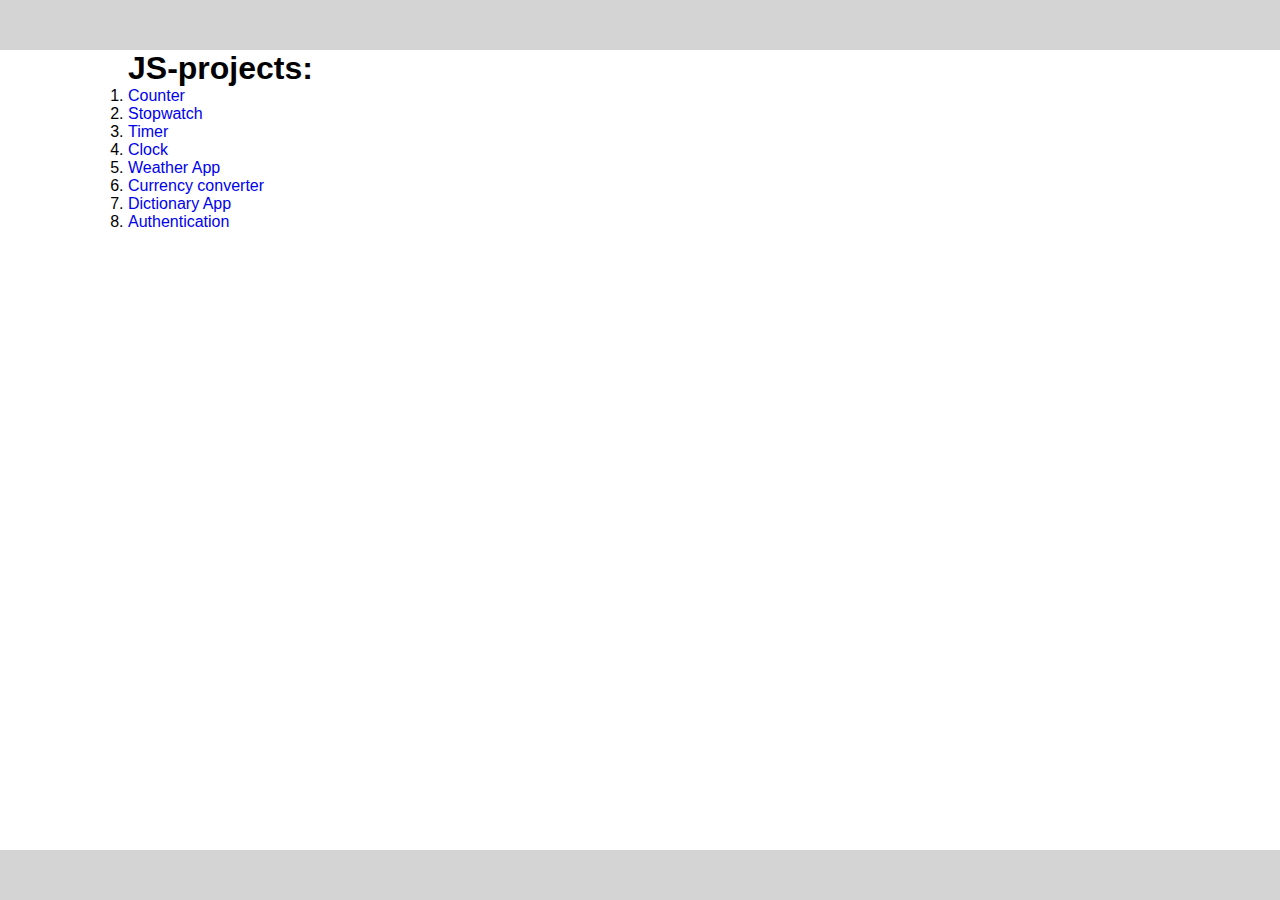
<file: index.html>
<!DOCTYPE html>
<html>
  <head>
    <meta charset="utf-8">
    <meta http-equiv="X-UA-Compatible" content="IE=edge">
    <meta name="viewport" content="width=device-width, initial-scale=1.0">
    <link rel="icon" href="./favicon.ico" type="image/x-icon">
    <link rel="stylesheet" type="text/css" href="./style/style.css"/>
    <title>created by VS</title>
  </head>
  <body>
    <div class="root">
      <header></header>
      <main>
        <section class="projectsContainer">
          <h1>JS-projects:</h1>
          <ol>
            <li>
              <a href="./counter/index.html" target="_blank">Counter</a>
            </li>
            <li>
              <a href="./stopwatch/index.html" target="_blank">Stopwatch</a>
            </li>
            <li>
              <a href="./timer/index.html" target="_blank">Timer</a>
            </li>
            <li>
              <a href="./clock/index.html" target="_blank">Clock</a>
            </li>
            <li>
              <a href="./weather/index.html" target="_blank">Weather App</a>
            </li>
            <li>
              <a href="./converter/index.html" target="_blank">Currency converter</a>
            </li>
            <li>
              <a href="./dictionary/index.html" target="_blank">Dictionary App</a>
            </li>
            <li>
              <a href="./authentication/index.html" target="_blank">Authentication</a>
            </li>
            
            
          </ol>
        </section>
      </main>
      <footer></footer>
    </div>
  </body>
</html>
</file>
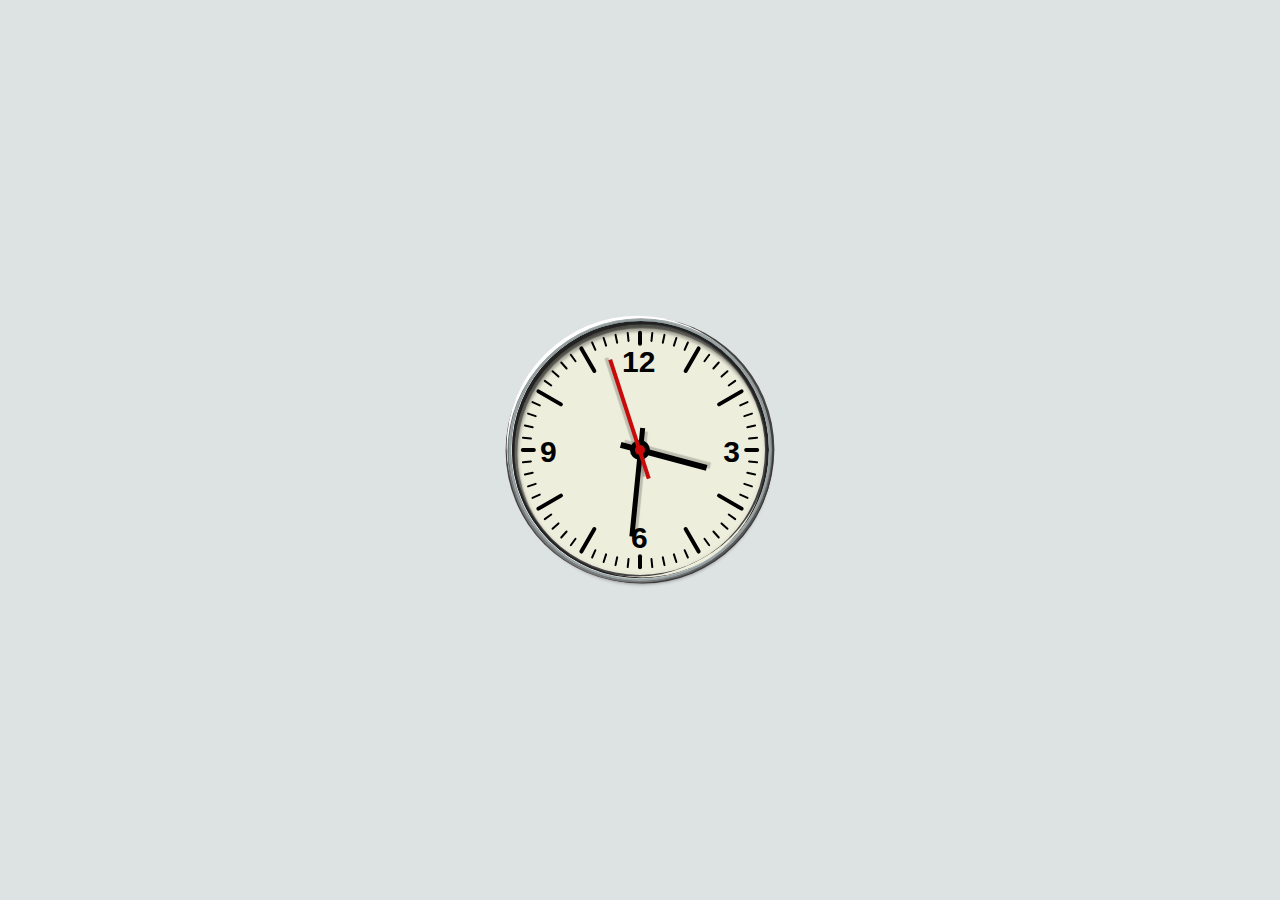
<file: clock/index.html>
<!DOCTYPE html>
<html>
  <head>
    <meta charset="utf-8">
    <meta http-equiv="X-UA-Compatible" content="IE=edge">
    <meta name="viewport" content="width=device-width, initial-scale=1.0">
    <link rel="icon" href="../favicon.ico" type="image/x-icon">
    <link rel="stylesheet" type="text/css" href="./style/style.css"/>
    <title>Clock created by VS</title>
  </head>
  <body>
    <div class="container">
      <div class="clock">
        <div class="stroke-big-0"></div>
        <div class="stroke-small-1"></div>
        <div class="stroke-small-2"></div>
        <div class="stroke-small-3"></div>
        <div class="stroke-small-4"></div>
        <div class="stroke-big-5"></div>
        <div class="stroke-small-6"></div>
        <div class="stroke-small-7"></div>
        <div class="stroke-small-8"></div>
        <div class="stroke-small-9"></div>
        <div class="stroke-big-10"></div>
        <div class="stroke-small-11"></div>
        <div class="stroke-small-12"></div>
        <div class="stroke-small-13"></div>
        <div class="stroke-small-14"></div>
        <div class="stroke-big-15"></div>
        <div class="stroke-small-16"></div>
        <div class="stroke-small-17"></div>
        <div class="stroke-small-18"></div>
        <div class="stroke-small-19"></div>
        <div class="stroke-big-20"></div>
        <div class="stroke-small-21"></div>
        <div class="stroke-small-22"></div>
        <div class="stroke-small-23"></div>
        <div class="stroke-small-24"></div>
        <div class="stroke-big-25"></div>
        <div class="stroke-small-26"></div>
        <div class="stroke-small-27"></div>
        <div class="stroke-small-28"></div>
        <div class="stroke-small-29"></div>
        <div class="stroke-big-30"></div>
        <div class="stroke-small-31"></div>
        <div class="stroke-small-32"></div>
        <div class="stroke-small-33"></div>
        <div class="stroke-small-34"></div>
        <div class="stroke-big-35"></div>
        <div class="stroke-small-36"></div>
        <div class="stroke-small-37"></div>
        <div class="stroke-small-38"></div>
        <div class="stroke-small-39"></div>
        <div class="stroke-big-40"></div>
        <div class="stroke-small-41"></div>
        <div class="stroke-small-42"></div>
        <div class="stroke-small-43"></div>
        <div class="stroke-small-44"></div>
        <div class="stroke-big-45"></div>
        <div class="stroke-small-46"></div>
        <div class="stroke-small-47"></div>
        <div class="stroke-small-48"></div>
        <div class="stroke-small-49"></div>
        <div class="stroke-big-50"></div>
        <div class="stroke-small-51"></div>
        <div class="stroke-small-52"></div>
        <div class="stroke-small-53"></div>
        <div class="stroke-small-54"></div>
        <div class="stroke-big-55"></div>
        <div class="stroke-small-56"></div>
        <div class="stroke-small-57"></div>
        <div class="stroke-small-58"></div>
        <div class="stroke-small-59"></div>
        <div class="twelve">12</div>
        <div class="three">3</div>
        <div class="six">6</div>
        <div class="nine">9</div>
        <div class="center"></div>
        <div class="hour"></div>
        <div class="min"></div>
        <div class="sec"></div>
      </div> 
    </div>
    <script src="./script.js" defer></script>
  </body>
</html>
</file>
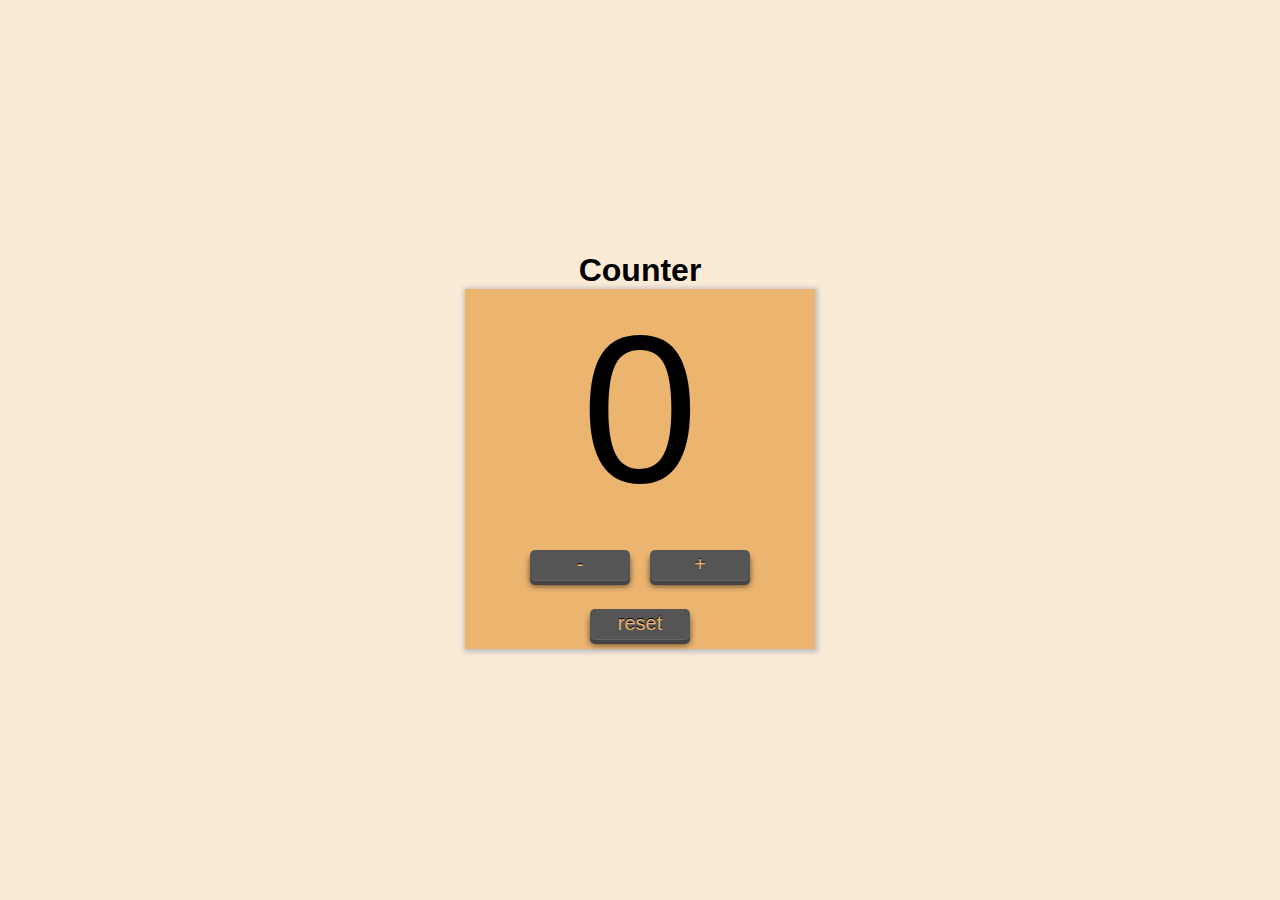
<file: counter/index.html>
<!DOCTYPE html>
<html>
  <head>
    <meta charset="utf-8">
    <meta http-equiv="X-UA-Compatible" content="IE=edge">
    <meta name="viewport" content="width=device-width, initial-scale=1.0">
    <link rel="icon" href="../favicon.ico" type="image/x-icon">
    <link rel="stylesheet" type="text/css" href="./style/style.css"/>
    <title>Counter created by VS</title>
  </head>
  <body>
    <h1>Counter</h1>
    <section class="containerCounter">
      <div class="number">0</div>
      <div class="containerButtons">
        <button class="minus">-</button>
        <button class="plus">+</button>
      </div>
      <button class="reset">reset</button>
    </section> 
    <script src="./script.js" defer></script>
  </body>
</html>
</file>
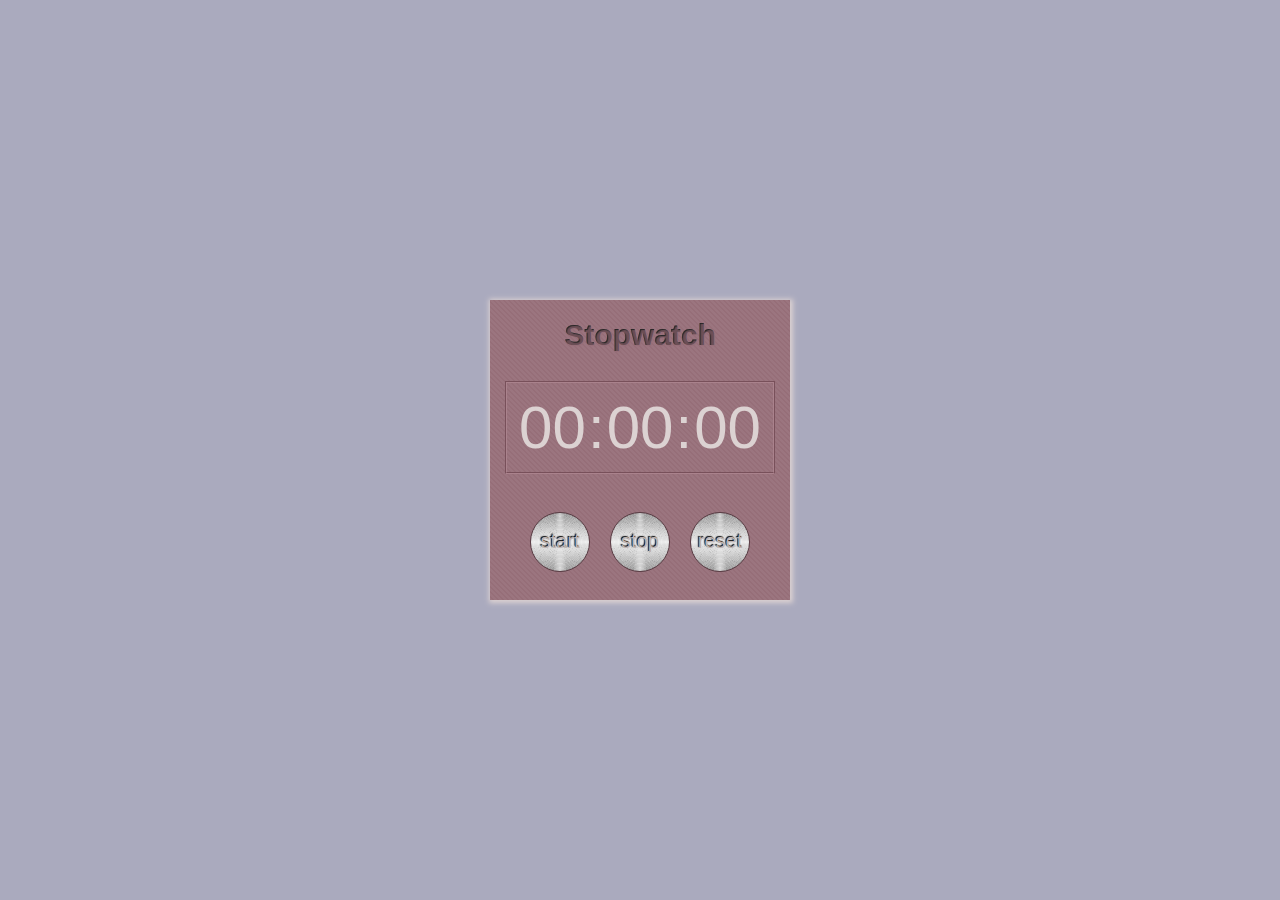
<file: stopwatch/index.html>
<!DOCTYPE html>
<html>
  <head>
    <meta charset="utf-8">
    <meta http-equiv="X-UA-Compatible" content="IE=edge">
    <meta name="viewport" content="width=device-width, initial-scale=1.0">
    <link rel="icon" href="../favicon.ico" type="image/x-icon">
    <link rel="stylesheet" type="text/css" href="./style/style.css"/>
    <title>Stopwatch created by VS</title>
  </head>
  <body>
    <section class="containerStopwatch">
      <h1>Stopwatch</h1>
      <div class="screen">
        <div class="hour">00</div>
        <div>:</div>
        <div class="minute">00</div>
        <div>:</div>
        <div class="sec">00</div>
      </div>
      <div class="containerButtons">
        <button class="start">start</button>
        <button class="stop">stop</button>
        <button class="reset">reset</button>
      </div>
    </section>
    <script src="./script.js" defer></script>
  </body>
</html>
</file>
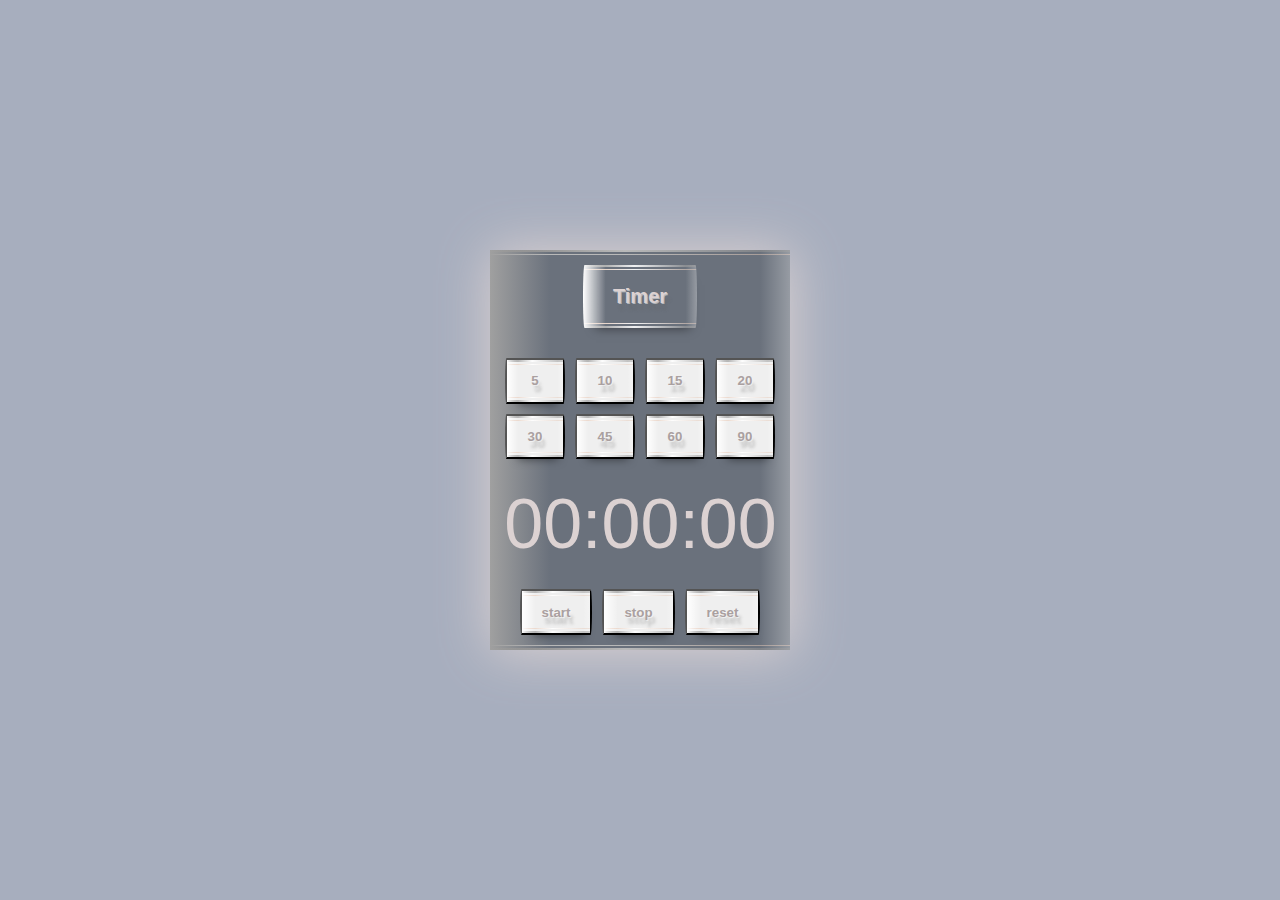
<file: timer/index.html>
<!DOCTYPE html>
<html>
  <head>
    <meta charset="utf-8">
    <meta http-equiv="X-UA-Compatible" content="IE=edge">
    <meta name="viewport" content="width=device-width, initial-scale=1.0">
    <link rel="icon" href="../favicon.ico" type="image/x-icon">
    <link rel="stylesheet" type="text/css" href="./style/style.css"/>
    <title>Timer created by VS</title>
  </head>
  <body>
    <section class="containerTimer">
      <h1>Timer</h1>
      <div class="containerSetButtons">
        <button class="setMinutes" value="5">5</button>
        <button class="setMinutes" value="10">10</button>
        <button class="setMinutes" value="15">15</button>
        <button class="setMinutes" value="20">20</button>
        <button class="setMinutes" value="30">30</button>
        <button class="setMinutes" value="45">45</button>
        <button class="setMinutes" value="60">60</button>
        <button class="setMinutes" value="90">90</button>
      </div>
      <div class="screen">
        <div class="hour">00</div>
        <div>:</div>
        <div class="minute">00</div>
        <div>:</div>
        <div class="sec">00</div>
      </div>
      <div class="containerButtons">
        <button class="start">start</button>
        <button class="stop">stop</button>
        <button class="reset">reset</button>
      </div>
    </section>
    <script src="./script.js" defer></script>
  </body>
</html>
</file>
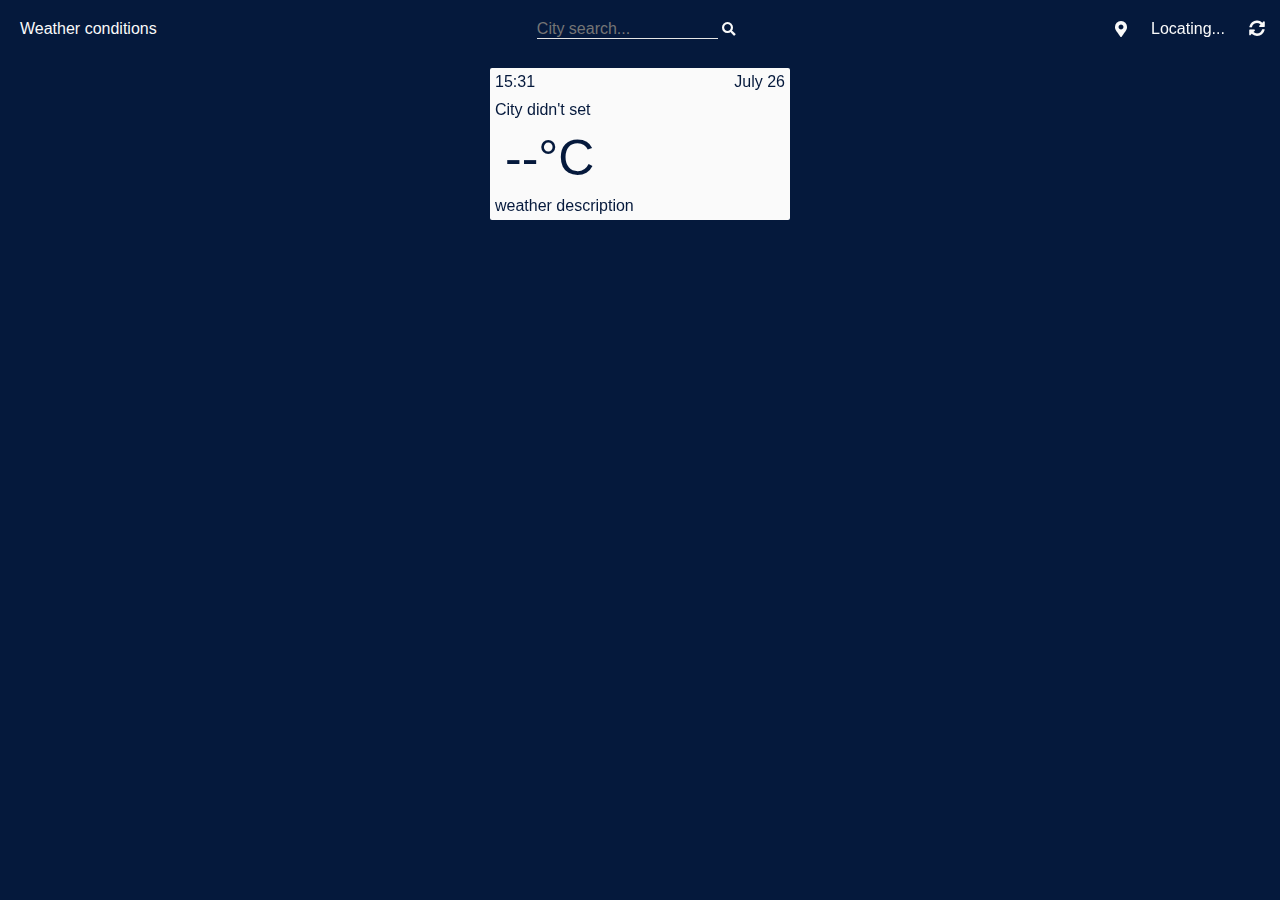
<file: weather/index.html>
<!DOCTYPE html>
<html>
  <head>
    <meta charset="utf-8">
    <meta http-equiv="X-UA-Compatible" content="IE=edge">
    <meta name="viewport" content="width=device-width, initial-scale=1.0">
    <link rel="icon" href="../favicon.ico" type="image/x-icon">
    <link rel="stylesheet" type="text/css" href="./style/style.css"/>
    <link href="./style/fontawesome/css/fontawesome.min.css" rel="stylesheet">
    <link href="./style/fontawesome/css/solid.min.css" rel="stylesheet">
    <title>Weather App created by VS</title>
  </head>
  <body>
    <header class="header">
      <h1 class="logo">Weather conditions</h1>
      <form class="searchForm">
        <input type="text" class="inputCity" placeholder="City search..." autofocus>
        <button type="submit" class="searchCityButton">
          <i class="fas fa-search"></i>
        </button>
      </form>
      <div class="location">
        <i class="fas fa-map-marker-alt"></i>
        <div class="locationPlace">Locating...</div>
        <div class="locationRefresh">
          <i class="fas fa-sync-alt"></i>
        </div>
      </div>
    </header>  
    <main class="main">
      <section class="currentData">
        <div class="containerTimeDate">
          <div class="time">
            <div class="hours">00</div>
            <div>:</div>
            <div class="minutes">00</div>
          </div>
          <div class="date">
            <div class="month">00</div>
            &nbsp;
            <div class="day">00</div>
          </div>
        </div> 
        <div class="outputCity">City didn't set</div>
        <div class="containerWeatherData">
          <div class="containerTemperature">
            <div class="temperature">--</div>
            <div>&#176;C</div>
          </div>
          <div class="weatherDescription">weather description</div>
        </div>
      </section>
    </main>
    <script src="./script.js" defer></script>
  </body>
</html>
</file>
<file: style/style.css>
* {
  padding: 0;
  margin: 0;
  box-sizing: border-box;
}

a {
  text-decoration: none;
}

.row {
  display: flex;
  justify-content: center;
  align-items: center;
  flex-wrap: wrap;
}

html {
  font-size: 62.5%;
  /* 16px * 62.5% = 10px =1rem */
}

body {
  height: 100vh;
  font: 1.6rem Helvetica, Arial;
}

.root {
  display: grid;
  grid-template-areas: "header" "main" "footer";
  grid-template-columns: 1fr;
  grid-template-rows: 5rem 1fr 5rem;
  height: 100%;
}

header {
  grid-area: header;
  background-color: rgba(170, 170, 170, 0.5);
}

main {
  grid-area: main;
}

.projectsContainer {
  width: 80%;
  margin: 0 auto;
}

footer {
  grid-area: footer;
  background-color: rgba(170, 170, 170, 0.5);
}

/*# sourceMappingURL=style.css.map */
</file>
<file: clock/style/style.css>
/*WallClock, Helvetica, Arial*/
* {
  padding: 0;
  margin: 0;
  box-sizing: border-box;
}

a {
  text-decoration: none;
}

.container {
  display: flex;
  justify-content: center;
  align-items: center;
  flex-wrap: wrap;
}

body {
  display: flex;
  flex-direction: column;
  justify-content: center;
  align-items: center;
}

.stroke-big-55, .stroke-big-50, .stroke-big-45, .stroke-big-40, .stroke-big-35, .stroke-big-30, .stroke-big-25, .stroke-big-20, .stroke-big-15, .stroke-big-10, .stroke-big-5, .stroke-big-0 {
  position: absolute;
  top: 50%;
  left: calc(50% - .4rem/2);
  width: 0.4rem;
  height: 3rem;
  background-color: black;
  border-radius: 0.2rem;
  transform-origin: 50% 0;
}

.stroke-small-59, .stroke-small-58, .stroke-small-57, .stroke-small-56, .stroke-small-54, .stroke-small-53, .stroke-small-52, .stroke-small-51, .stroke-small-49, .stroke-small-48, .stroke-small-47, .stroke-small-46, .stroke-small-44, .stroke-small-43, .stroke-small-42, .stroke-small-41, .stroke-small-39, .stroke-small-38, .stroke-small-37, .stroke-small-36, .stroke-small-34, .stroke-small-33, .stroke-small-32, .stroke-small-31, .stroke-small-29, .stroke-small-28, .stroke-small-27, .stroke-small-26, .stroke-small-24, .stroke-small-23, .stroke-small-22, .stroke-small-21, .stroke-small-19, .stroke-small-18, .stroke-small-17, .stroke-small-16, .stroke-small-14, .stroke-small-13, .stroke-small-12, .stroke-small-11, .stroke-small-9, .stroke-small-8, .stroke-small-7, .stroke-small-6, .stroke-small-4, .stroke-small-3, .stroke-small-2, .stroke-small-1 {
  position: absolute;
  top: 50%;
  left: calc(50% - .2rem/2);
  width: 0.2rem;
  height: 1rem;
  background-color: black;
  border-radius: 0.1rem;
  transform-origin: 50% 0;
}

.nine, .six, .three, .twelve {
  position: absolute;
  font-size: 3rem;
  font-weight: bold;
  color: black;
}

html {
  font-size: 62.5%;
}

body {
  height: 100vh;
  font: 1.6rem WallClock, sans-serif;
  background-color: #dde2e2;
}

.container::before {
  content: "";
  position: absolute;
  width: 26rem;
  height: 26rem;
  border: 0.2rem solid #95a2a3;
  border-radius: 50%;
  background: #eed;
  /*f4f5f6;*/
  box-shadow: inset 0.15em 0.2em 0.05em rgba(0, 0, 0, 0.4), inset 0.2em 0.4em 0.2em rgba(0, 0, 0, 0.3), inset 0 0.05em 0.3em rgba(0, 0, 0, 0.1), -0.15em 0.05em 0 #444, 0.15em -0.05em 0 #444;
}

.container::after {
  content: "";
  position: absolute;
  width: 25.8rem;
  height: 25.8rem;
  border: 0.2rem solid #95a2a3;
  border-radius: 50%;
  box-shadow: inset 0.05em 0 0 #fff, inset 0 -0.05em 0 #ddd, inset 0.15em -0.1em 0 #222, inset -0.15em 0.1em 0 #222, inset 0.2em 0.2em 0 #222, 0.05em -0.05em 0 #999, -0.1em 0.1em 0 #777, -0.15em -0.2em 0 #fff, 0.1em 0.1em 0 #5a5959, 0.15em 0.15em 0 #363636;
}

.container {
  width: 26rem;
  height: 26rem;
  border-radius: 50%;
  border: 0.5rem solid #3e4141;
  background-color: #f1f4f5;
  background: #ccc;
  box-shadow: inset 0.05em -0.05em 0 #333, inset 0.2em -0.2em 0 #555, inset -0.05em -0.05em 0 #333, inset -0.03em 0.02em 0 #333, inset -0.1em -0.1em 0 #555, 0.1em 0.3em 0.2em rgba(0, 0, 0, 0.3);
}

.clock {
  position: relative;
  width: 25rem;
  height: 25rem;
  overflow: hidden;
  border-radius: 50%;
  box-shadow: inset 0.15em 0.2em 0.05em rgba(0, 0, 0, 0.4), inset 0.2em 0.4em 0.2em rgba(0, 0, 0, 0.3), inset 0 0.05em 0.3em rgba(0, 0, 0, 0.1), -0.2em 0.1em 0 #444, 0.2em -0.1em 0 #444;
}

.stroke-big-0 {
  height: 1.5rem;
  transform: rotate(180deg) translateY(10.4166666667rem);
}

.stroke-small-1 {
  transform: rotate(186deg) translateY(10.8695652174rem);
}

.stroke-small-2 {
  transform: rotate(192deg) translateY(10.8695652174rem);
}

.stroke-small-3 {
  transform: rotate(198deg) translateY(10.8695652174rem);
}

.stroke-small-4 {
  transform: rotate(204deg) translateY(10.8695652174rem);
}

.stroke-big-5 {
  transform: rotate(210deg) translateY(8.9285714286rem);
}

.stroke-small-6 {
  transform: rotate(216deg) translateY(10.8695652174rem);
}

.stroke-small-7 {
  transform: rotate(222deg) translateY(10.8695652174rem);
}

.stroke-small-8 {
  transform: rotate(228deg) translateY(10.8695652174rem);
}

.stroke-small-9 {
  transform: rotate(234deg) translateY(10.8695652174rem);
}

.stroke-big-10 {
  transform: rotate(240deg) translateY(8.9285714286rem);
}

.stroke-small-11 {
  transform: rotate(246deg) translateY(10.8695652174rem);
}

.stroke-small-12 {
  transform: rotate(252deg) translateY(10.8695652174rem);
}

.stroke-small-13 {
  transform: rotate(258deg) translateY(10.8695652174rem);
}

.stroke-small-14 {
  transform: rotate(264deg) translateY(10.8695652174rem);
}

.stroke-big-15 {
  height: 1.5rem;
  transform: rotate(270deg) translateY(10.4166666667rem);
}

.stroke-small-16 {
  transform: rotate(276deg) translateY(10.8695652174rem);
}

.stroke-small-17 {
  transform: rotate(282deg) translateY(10.8695652174rem);
}

.stroke-small-18 {
  transform: rotate(288deg) translateY(10.8695652174rem);
}

.stroke-small-19 {
  transform: rotate(294deg) translateY(10.8695652174rem);
}

.stroke-big-20 {
  transform: rotate(300deg) translateY(8.9285714286rem);
}

.stroke-small-21 {
  transform: rotate(306deg) translateY(10.8695652174rem);
}

.stroke-small-22 {
  transform: rotate(312deg) translateY(10.8695652174rem);
}

.stroke-small-23 {
  transform: rotate(318deg) translateY(10.8695652174rem);
}

.stroke-small-24 {
  transform: rotate(324deg) translateY(10.8695652174rem);
}

.stroke-big-25 {
  transform: rotate(330deg) translateY(8.9285714286rem);
}

.stroke-small-26 {
  transform: rotate(336deg) translateY(10.8695652174rem);
}

.stroke-small-27 {
  transform: rotate(342deg) translateY(10.8695652174rem);
}

.stroke-small-28 {
  transform: rotate(348deg) translateY(10.8695652174rem);
}

.stroke-small-29 {
  transform: rotate(354deg) translateY(10.8695652174rem);
}

.stroke-big-30 {
  height: 1.5rem;
  transform: translateY(10.4166666667rem);
}

.stroke-small-31 {
  transform: rotate(6deg) translateY(10.8695652174rem);
}

.stroke-small-32 {
  transform: rotate(12deg) translateY(10.8695652174rem);
}

.stroke-small-33 {
  transform: rotate(18deg) translateY(10.8695652174rem);
}

.stroke-small-34 {
  transform: rotate(24deg) translateY(10.8695652174rem);
}

.stroke-big-35 {
  transform: rotate(30deg) translateY(8.9285714286rem);
}

.stroke-small-36 {
  transform: rotate(36deg) translateY(10.8695652174rem);
}

.stroke-small-37 {
  transform: rotate(42deg) translateY(10.8695652174rem);
}

.stroke-small-38 {
  transform: rotate(48deg) translateY(10.8695652174rem);
}

.stroke-small-39 {
  transform: rotate(54deg) translateY(10.8695652174rem);
}

.stroke-big-40 {
  transform: rotate(60deg) translateY(8.9285714286rem);
}

.stroke-small-41 {
  transform: rotate(66deg) translateY(10.8695652174rem);
}

.stroke-small-42 {
  transform: rotate(72deg) translateY(10.8695652174rem);
}

.stroke-small-43 {
  transform: rotate(78deg) translateY(10.8695652174rem);
}

.stroke-small-44 {
  transform: rotate(84deg) translateY(10.8695652174rem);
}

.stroke-big-45 {
  height: 1.5rem;
  transform: rotate(90deg) translateY(10.4166666667rem);
}

.stroke-small-46 {
  transform: rotate(96deg) translateY(10.8695652174rem);
}

.stroke-small-47 {
  transform: rotate(102deg) translateY(10.8695652174rem);
}

.stroke-small-48 {
  transform: rotate(108deg) translateY(10.8695652174rem);
}

.stroke-small-49 {
  transform: rotate(114deg) translateY(10.8695652174rem);
}

.stroke-big-50 {
  transform: rotate(120deg) translateY(8.9285714286rem);
}

.stroke-small-51 {
  transform: rotate(126deg) translateY(10.8695652174rem);
}

.stroke-small-52 {
  transform: rotate(132deg) translateY(10.8695652174rem);
}

.stroke-small-53 {
  transform: rotate(138deg) translateY(10.8695652174rem);
}

.stroke-small-54 {
  transform: rotate(144deg) translateY(10.8695652174rem);
}

.stroke-big-55 {
  transform: rotate(150deg) translateY(8.9285714286rem);
}

.stroke-small-56 {
  transform: rotate(156deg) translateY(10.8695652174rem);
}

.stroke-small-57 {
  transform: rotate(162deg) translateY(10.8695652174rem);
}

.stroke-small-58 {
  transform: rotate(168deg) translateY(10.8695652174rem);
}

.stroke-small-59 {
  transform: rotate(174deg) translateY(10.8695652174rem);
}

.twelve {
  top: 2rem;
  left: calc(50% - 1.8rem);
}

.three {
  top: calc(50% - 1.5rem);
  right: 2.5rem;
}

.six {
  bottom: 2rem;
  left: calc(50% - .9rem);
}

.nine {
  top: calc(50% - 1.5rem);
  left: 2.5rem;
}

.center::before {
  content: "";
  position: absolute;
  top: calc(50% - 2rem/2);
  left: calc(50% - 2rem/2);
  width: 2rem;
  height: 2rem;
  border-radius: 50%;
  background-color: black;
}

.center::after {
  content: "";
  position: absolute;
  top: calc(50% - 1rem/2);
  left: calc(50% - 1rem/2);
  width: 1rem;
  height: 1rem;
  border-radius: 50%;
  background-color: #c80a0a;
  z-index: 1;
}

.sec {
  width: 0.35rem;
  height: 12.5rem;
  background: black;
  position: absolute;
  top: 50%;
  left: calc(50% - 0.35rem/2);
  transform-origin: 50% 0;
  background-color: #c80a0a;
  box-shadow: 0.3rem 0.3rem 0.1rem rgba(0, 0, 0, 0.2);
}

.min {
  width: 0.5rem;
  height: 10.8695652174rem;
  background: black;
  position: absolute;
  top: 50%;
  left: calc(50% - 0.5rem/2);
  transform-origin: 50% 0;
  background-color: black;
  box-shadow: 0.3rem 0.3rem 0.1rem rgba(0, 0, 0, 0.2);
}

.hour {
  width: 0.6rem;
  height: 8.9285714286rem;
  background: black;
  position: absolute;
  top: 50%;
  left: calc(50% - 0.6rem/2);
  transform-origin: 50% 0;
  background-color: black;
  box-shadow: 0.3rem 0.3rem 0.1rem rgba(0, 0, 0, 0.2);
}

/*# sourceMappingURL=style.css.map */
</file>
<file: counter/style/style.css>
* {
  padding: 0;
  margin: 0;
  box-sizing: border-box;
}

a {
  text-decoration: none;
}

.containerButtons {
  display: flex;
  justify-content: center;
  align-items: center;
  flex-wrap: wrap;
}

.containerCounter, body {
  display: flex;
  flex-direction: column;
  justify-content: center;
  align-items: center;
}

.reset, .minus, .plus {
  text-decoration: none;
  width: 10rem;
  height: 3rem;
  font-size: 2rem;
  margin: 1rem;
  color: #ebb570;
  background-color: #555;
  background-image: linear-gradient(top, #888 0%, #555 100%);
  border: none;
  border-radius: 0.5rem;
  text-shadow: 0px -1px 0px #000;
  box-shadow: 0px 1px 0px #666, 0px 5px 0px #444, 0px 6px 6px rgba(0, 0, 0, 0.6);
  transition: ease 0.15s all;
}

.reset:active, .minus:active, .plus:active {
  box-shadow: 0px 1px 0px #666, 0px 2px 0px #444, 0px 2px 2px rgba(0, 0, 0, 0.9);
  transform: translateY(3px);
}

html {
  font-size: 62.5%;
}

body {
  height: 100vh;
  font: 1.6rem Helvetica, Arial;
  background-color: antiquewhite;
}

.containerCounter {
  justify-content: space-between;
  height: 36rem;
  min-width: 35rem;
  background-color: #ebb570;
  box-shadow: 0.1rem 0.1rem 0.5rem 0.2rem #bebebe;
}

.number {
  font-size: 21rem;
}

.containerButtons {
  width: 100%;
}

/*# sourceMappingURL=style.css.map */
</file>
<file: stopwatch/style/style.css>
* {
  padding: 0;
  margin: 0;
  box-sizing: border-box;
}

a {
  text-decoration: none;
}

.containerButtons, .screen {
  display: flex;
  justify-content: center;
  align-items: center;
  flex-wrap: wrap;
}

.containerStopwatch, body {
  display: flex;
  flex-direction: column;
  justify-content: center;
  align-items: center;
}

.reset, .stop, .start {
  width: 6rem;
  height: 6rem;
  position: relative;
  margin: 1rem;
  padding: 0.5rem;
  font-size: 2rem;
  background-color: #434343;
  color: #beb4b4;
  background-image: linear-gradient(100% 100% 90deg, #515151, #7A7A7A);
  border-radius: 50%;
  background-image: -webkit-radial-gradient(50% 0%, 8% 50%, rgba(255, 255, 255, 0.5) 0%, rgba(255, 255, 255, 0) 100%), -webkit-radial-gradient(50% 100%, 12% 50%, rgba(255, 255, 255, 0.6) 0%, rgba(255, 255, 255, 0) 100%), -webkit-radial-gradient(0% 50%, 50% 7%, rgba(255, 255, 255, 0.5) 0%, rgba(255, 255, 255, 0) 100%), -webkit-radial-gradient(100% 50%, 50% 5%, rgba(255, 255, 255, 0.5) 0%, rgba(255, 255, 255, 0) 100%), -webkit-repeating-radial-gradient(50% 50%, 100% 100%, rgba(0, 0, 0, 0) 0%, rgba(0, 0, 0, 0) 3%, rgba(0, 0, 0, 0.1) 3.5%), -webkit-repeating-radial-gradient(50% 50%, 100% 100%, rgba(255, 255, 255, 0) 0%, rgba(255, 255, 255, 0) 6%, rgba(255, 255, 255, 0.1) 7.5%), -webkit-repeating-radial-gradient(50% 50%, 100% 100%, rgba(255, 255, 255, 0) 0%, rgba(255, 255, 255, 0) 1.2%, rgba(255, 255, 255, 0.2) 2.2%), -webkit-radial-gradient(50% 50%, 200% 50%, #e6e6e6 5%, #d9d9d9 30%, #999999 100%);
  transition: all 0.2s ease;
  text-shadow: -1px -1px 1px #000;
  border: 1px solid #5c3e46;
}

.reset:active, .stop:active, .start:active {
  box-shadow: inset 0px 0px 50px #aaaabe, 0px 0px 50px #93d9fa;
}

html {
  font-size: 62.5%;
}

body {
  height: 100vh;
  font: 1.6rem Helvetica, Arial;
  background-color: #aaaabe;
}

h1 {
  font-size: 3rem;
  /*background-clip*/
  -webkit-background-clip: text;
  -moz-background-clip: text;
  background-clip: text;
  color: rgba(0, 0, 0, 0.3);
  background-color: #333;
  text-shadow: #966e78 1px 1px 1px;
}

.containerStopwatch {
  justify-content: space-evenly;
  height: 30rem;
  width: 30rem;
  max-width: 95%;
  background-color: #966e78;
  box-shadow: 0.1rem 0.1rem 0.5rem 0.2rem #dcd2d2;
  background-image: repeating-linear-gradient(45deg, rgba(255, 255, 255, 0.05) 0%, rgba(255, 255, 255, 0.05) 25%, transparent 25%, transparent 50%);
  background-size: 0.5rem 0.5rem;
}

.screen {
  justify-content: space-evenly;
  flex-wrap: nowrap;
  min-width: 90%;
  max-width: 95%;
  position: relative;
  font-size: 6rem;
  color: #dcd2d2;
  padding: 1rem;
  margin: 1rem;
  border: 2px solid #78505a;
  border-bottom: 2px solid #aa828c;
}

.screen::after {
  content: "";
  position: absolute;
  width: 100%;
  height: 100%;
  border: 1px solid #aa828c;
  border-bottom: 1px solid #78505a;
}

.hour, .minute, .sec {
  width: 30%;
  text-align: center;
}

.containerButtons {
  width: 90%;
}

/*# sourceMappingURL=style.css.map */
</file>
<file: timer/style/style.css>
* {
  padding: 0;
  margin: 0;
  box-sizing: border-box;
}

a {
  text-decoration: none;
}

.containerButtons, .screen, .containerSetButtons {
  display: flex;
  justify-content: center;
  align-items: center;
  flex-wrap: wrap;
}

.containerTimer, body {
  display: flex;
  flex-direction: column;
  justify-content: center;
  align-items: center;
}

button, h1 {
  color: #aaa0a0;
  font-weight: bold;
  min-width: 6rem;
  text-shadow: rgba(255, 255, 255, 0.5) 1px 1px, rgba(100, 100, 100, 0.3) 3px 7px 3px;
  padding: 1em 1.5em;
  margin: 0.5rem;
  outline: none;
  border-radius: 3px/100%;
  background-image: linear-gradient(45deg, rgba(255, 255, 255, 0) 30%, rgba(255, 255, 255, 0.8), rgba(255, 255, 255, 0) 70%), linear-gradient(to right, white, rgba(255, 255, 255, 0) 20%, rgba(255, 255, 255, 0) 90%, rgba(255, 255, 255, 0.3)), linear-gradient(to right, #7d7d7d, rgba(255, 255, 255, 0.9) 45%, rgba(125, 125, 125, 0.5)), linear-gradient(to right, #7d7d7d, rgba(255, 255, 255, 0.9) 45%, rgba(125, 125, 125, 0.5)), linear-gradient(to right, #dfbeaa, rgba(255, 255, 255, 0.9) 45%, rgba(223, 190, 170, 0.5)), linear-gradient(to right, #dfbeaa, rgba(255, 255, 255, 0.9) 45%, rgba(223, 190, 170, 0.5));
  background-repeat: no-repeat;
  background-size: 200% 100%, auto, 100% 2px, 100% 2px, 100% 1px, 100% 1px;
  background-position: 200% 0, 0 0, 0 0, 0 100%, 0 4px, 0 calc(100% - 4px);
  box-shadow: rgba(0, 0, 0, 0.5) 3px 10px 10px -10px;
}

button:hover, h1:hover {
  transition: 0.5s linear;
  background-position: -200% 0, 0 0, 0 0, 0 100%, 0 4px, 0 calc(100% - 4px);
}

button:active, h1:active {
  top: 1px;
}

html {
  font-size: 62.5%;
}

body {
  height: 100vh;
  font: 1.6rem Helvetica, Arial;
  background-color: #a7aebe;
}

h1 {
  font-size: 2rem;
  color: #dcd2d2;
}

.containerTimer {
  justify-content: space-between;
  height: 40rem;
  width: 30rem;
  max-width: 95%;
  padding: 1rem;
  background-color: #6a717c;
  box-shadow: 0.1rem 0.1rem 5rem 0.1rem #dcd2d2;
  background-image: linear-gradient(45deg, rgba(255, 255, 255, 0) 30%, rgba(165, 148, 148, 0.8), rgba(255, 255, 255, 0) 70%), linear-gradient(to right, #a0a0a0, rgba(255, 255, 255, 0) 20%, rgba(255, 255, 255, 0) 90%, rgba(255, 255, 255, 0.3)), linear-gradient(to right, #7d7d7d, #b9b9b9 45%, rgba(125, 125, 125, 0.5)), linear-gradient(to right, #7d7d7d, #b9b9b9 45%, rgba(125, 125, 125, 0.5)), linear-gradient(to right, #b9b9b9, #b9b9b9 45%, rgba(223, 190, 170, 0.5)), linear-gradient(to right, #b9b9b9, #b9b9b9 45%, rgba(223, 190, 170, 0.5));
  background-repeat: no-repeat;
  background-size: 200% 100%, auto, 100% 2px, 100% 2px, 100% 1px, 100% 1px;
  background-position: 200% 0, 0 0, 0 0, 0 100%, 0 4px, 0 calc(100% - 4px);
}

.screen {
  justify-content: space-evenly;
  flex-wrap: nowrap;
  min-width: 95%;
  max-width: 97%;
  font-size: 7rem;
  color: #dcd2d2;
}

/*# sourceMappingURL=style.css.map */
</file>
<file: weather/style/style.css>
* {
  padding: 0;
  margin: 0;
  box-sizing: border-box;
}

a {
  text-decoration: none;
  color: inherit;
}

.containerTemperature, .containerTimeDate .date, .containerTimeDate .time, .containerTimeDate, main, header .location, header .searchForm, header .logo, header {
  display: flex;
  justify-content: center;
  align-items: center;
  flex-wrap: wrap;
}

html {
  font-size: 62.5%;
}

body {
  height: 100vh;
  width: 100vw;
  font: 1.6rem Helvetica, Arial, sans-serif;
  color: #fafafa;
  background-color: #05193c;
}

header {
  justify-content: space-between;
  padding: 1rem;
}
header .logo {
  font: 1.6rem Helvetica, Arial, sans-serif;
  word-wrap: break-word;
  margin: 1rem;
}
header .searchForm {
  flex-wrap: nowrap;
  margin: auto;
}
header input[type=text] {
  max-width: 25rem;
  width: 100%;
  font: 1.6rem Helvetica, Arial, sans-serif;
  color: #fafafa;
  background-color: #05193c;
  outline: none;
  border: none;
  border-bottom: 1px solid #e6e6e6;
}
header .searchCityButton {
  width: 2.5rem;
  height: 2.5rem;
  color: #fafafa;
  background-color: #05193c;
  border: none;
}
header .searchCityButton:hover {
  color: #bebebe;
}
header .location {
  justify-content: space-between;
  max-width: 15rem;
  width: 100%;
  margin: 1rem 0.5rem;
}
header .location .locationRefresh {
  cursor: pointer;
}
header .location .locationRefresh:hover {
  color: #bebebe;
}
header .curentLocationButton {
  text-align: center;
  max-width: 13rem;
  width: 100%;
  height: 2.5rem;
  margin: 1rem;
  font-size: 1.5rem;
}

main .currentData {
  max-width: 30rem;
  width: 100%;
  background-color: #fafafa;
  color: #05193c;
  margin: 1rem;
  padding: 0.5rem;
  border-radius: 0.2rem;
}

.containerTimeDate {
  margin-bottom: 1rem;
  justify-content: space-between;
}
.containerTemperature {
  justify-content: flex-start;
  font-size: 5rem;
  margin: 1rem;
}
.containerTemperature .temperature {
  font-size: 5rem;
}

/*# sourceMappingURL=style.css.map */
</file>
<file: weather/style/fontawesome/css/solid.min.css>
/*!
 * Font Awesome Free 5.15.3 by @fontawesome - https://fontawesome.com
 * License - https://fontawesome.com/license/free (Icons: CC BY 4.0, Fonts: SIL OFL 1.1, Code: MIT License)
 */
@font-face{font-family:"Font Awesome 5 Free";font-style:normal;font-weight:900;font-display:block;src:url(../webfonts/fa-solid-900.eot);src:url(../webfonts/fa-solid-900.eot?#iefix) format("embedded-opentype"),url(../webfonts/fa-solid-900.woff2) format("woff2"),url(../webfonts/fa-solid-900.woff) format("woff"),url(../webfonts/fa-solid-900.ttf) format("truetype"),url(../webfonts/fa-solid-900.svg#fontawesome) format("svg")}.fa,.fas{font-family:"Font Awesome 5 Free";font-weight:900}
</file>
